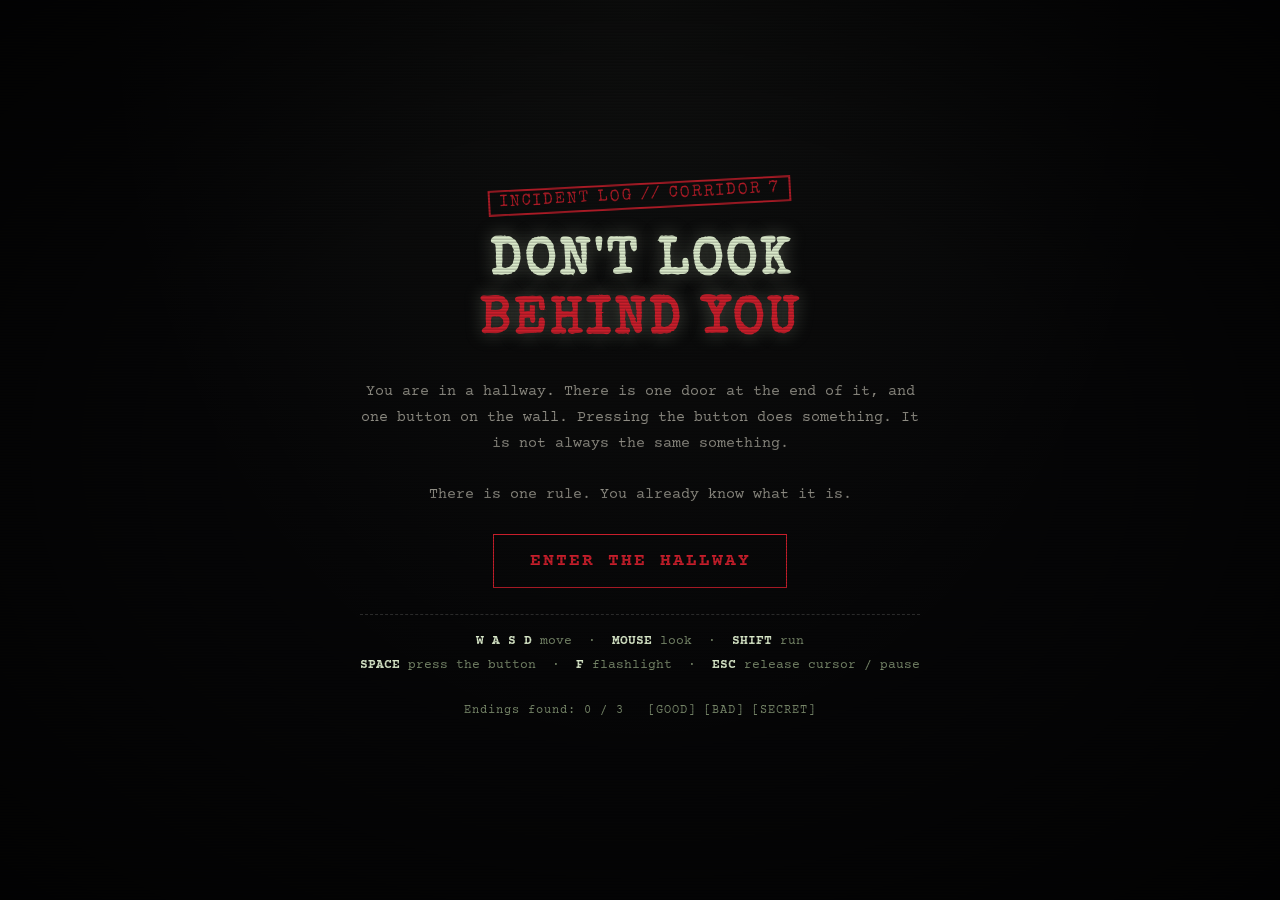
<file: index.html>
<!DOCTYPE html>
<html lang="en">
<head>
<meta charset="UTF-8">
<title>DON'T LOOK BEHIND YOU</title>
<meta name="viewport" content="width=device-width, initial-scale=1">
<link rel="stylesheet" href="shared/style.css">
</head>
<body>
<div class="crt-overlay"></div>

<div class="report-screen">
  <div class="stamp">INCIDENT LOG // CORRIDOR 7</div>
  <h1 class="report-title flicker">DON'T LOOK<br><span class="warn">BEHIND YOU</span></h1>
  <div class="report-sub">
    You are in a hallway. There is one door at the end of it, and one button on the wall.
    Pressing the button does something. It is not always the same something.
    <br><br>
    There is one rule. You already know what it is.
  </div>

  <a class="btn" href="game.html" style="border-color:var(--red);color:var(--red);font-size:1.1rem;">ENTER THE HALLWAY</a>

  <div class="report-controls">
    <b>W A S D</b> move &nbsp;&middot;&nbsp; <b>MOUSE</b> look &nbsp;&middot;&nbsp; <b>SHIFT</b> run<br>
    <b>SPACE</b> press the button &nbsp;&middot;&nbsp; <b>F</b> flashlight &nbsp;&middot;&nbsp; <b>ESC</b> release cursor / pause
  </div>

  <div class="endings-tracker" id="endings-tracker">Endings found: 0 / 4</div>
</div>

<script>
  const ENDS=["good","bad","secret"];
  let seen=[];
  try{ seen=JSON.parse(localStorage.getItem("dlby_endings")||"[]"); }catch(e){ seen=[]; }
  seen=seen.filter(e=>ENDS.includes(e));
  document.getElementById("endings-tracker").innerHTML=
    "Endings found: "+seen.length+" / "+ENDS.length+"  &nbsp; "+
    ENDS.map(e=>`<span class="${seen.includes(e)?'found':''}">[${e.toUpperCase()}]</span>`).join(" ");
</script>
</body>
</html>
</file>
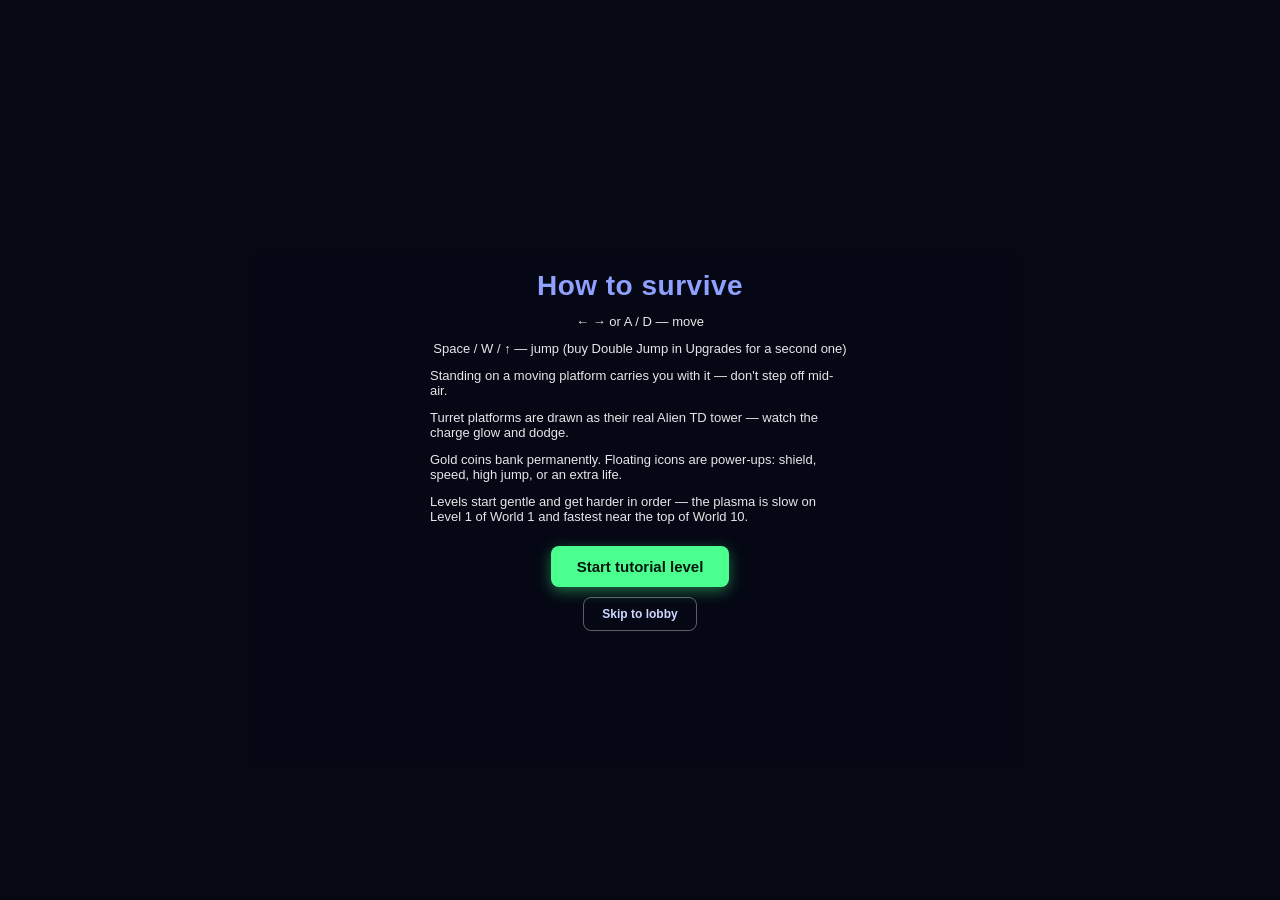
<file: alien-outpost-ascent.html>
<!DOCTYPE html>
<html lang="en">
<head>
<meta charset="UTF-8">
<title>Alien Outpost Ascent</title>
<meta name="viewport" content="width=device-width, initial-scale=1, maximum-scale=1, user-scalable=no">
<style>
  html, body {
    margin: 0; padding: 0; background: #060814; overflow: hidden;
    font-family: -apple-system, BlinkMacSystemFont, 'Segoe UI', Roboto, sans-serif;
    height: 100%; color: #fff;
  }
  #wrap { position: relative; width: 100vw; height: 100vh; }
  canvas { display: block; width: 100%; height: 100%; }

  #hud {
    position: absolute; top: 12px; left: 12px; right: 12px;
    display: flex; justify-content: space-between; align-items: flex-start;
    pointer-events: none; user-select: none;
    text-shadow: 0 2px 6px rgba(0,0,0,0.7);
  }
  #hudLeft .worldName { font-size: 15px; font-weight: 700; }
  #hudLeft .sub { font-size: 12px; opacity: 0.75; margin-top: 2px; }
  #hudRight { text-align: right; }
  #livesRow { display: flex; gap: 4px; justify-content: flex-end; }
  .lifeIcon { width: 16px; height: 16px; border-radius: 50%; background: #ff5a7a; box-shadow: 0 0 4px #ff5a7a; }
  .lifeIcon.lost { background: rgba(255,255,255,0.15); box-shadow: none; }
  #altRow { font-size: 18px; font-weight: 700; margin-top: 4px; }
  #targetRow { font-size: 11px; opacity: 0.7; }
  #coinRow { font-size: 13px; font-weight: 700; color: #ffd700; text-shadow: 0 0 6px rgba(255,215,0,.6); margin-top: 6px; }

  #buffRow { position: absolute; top: 12px; left: 50%; transform: translateX(-50%); display: flex; gap: 8px; pointer-events: none; }
  .buffChip { background: rgba(0,0,0,0.5); border: 1px solid rgba(255,255,255,0.3); border-radius: 20px; padding: 4px 10px; font-size: 11px; font-weight: 600; }

  .screen {
    position: absolute; inset: 0; display: none; flex-direction: column;
    align-items: center; justify-content: center; text-align: center;
    background: rgba(6,8,20,0.92); padding: 20px; box-sizing: border-box; overflow-y: auto;
  }
  .screen.show { display: flex; }
  .screen h1 { font-size: 28px; margin: 0 0 6px; letter-spacing: 0.5px; }
  .screen p { font-size: 13px; opacity: 0.85; margin: 4px 0; max-width: 460px; line-height: 1.5; }
  .primaryBtn {
    margin-top: 16px; padding: 12px 26px; font-size: 15px; font-weight: 700;
    background: #4bff8f; color: #05170c; border: none; border-radius: 8px; cursor: pointer;
    box-shadow: 0 4px 14px rgba(75,255,143,0.4);
  }
  .primaryBtn:disabled { opacity: 0.35; box-shadow: none; cursor: not-allowed; }
  .primaryBtn:active:not(:disabled) { transform: scale(0.97); }
  .secondaryBtn {
    margin-top: 10px; padding: 9px 18px; font-size: 12px; font-weight: 600;
    background: transparent; color: #cfd6ff; border: 1px solid rgba(255,255,255,0.35);
    border-radius: 8px; cursor: pointer;
  }
  .topRow { display: flex; gap: 10px; width: 100%; max-width: 900px; justify-content: center; flex-wrap: wrap; margin-bottom: 4px; }

  /* ---- Lobby ---- */
  #lobbyScreen h1 { color: #7dffb0; text-shadow: 0 0 18px rgba(125,255,176,0.5); }
  #coinBanner { font-size: 13px; font-weight: 700; color: #ffd700; margin-bottom: 4px; }
  #diffRow { display: flex; gap: 8px; margin: 10px 0 6px; }
  .diffBtn {
    padding: 8px 16px; border-radius: 20px; font-size: 12px; font-weight: 700;
    border: 1.5px solid rgba(255,255,255,0.3); background: rgba(255,255,255,0.05); color: #fff; cursor: pointer;
  }
  .diffBtn.active { border-color: #4bff8f; color: #4bff8f; background: rgba(75,255,143,0.12); box-shadow: 0 0 10px rgba(75,255,143,0.3); }
  #worldGrid {
    display: grid; grid-template-columns: repeat(auto-fit, minmax(160px, 1fr));
    gap: 10px; width: 100%; max-width: 900px; margin-top: 10px;
  }
  .worldCard {
    position: relative; border-radius: 10px; padding: 10px 10px; cursor: pointer;
    border: 1.5px solid rgba(255,255,255,0.2); text-align: left; min-height: 92px;
    display: flex; flex-direction: column; justify-content: space-between;
    transition: transform 0.1s;
  }
  .worldCard:active { transform: scale(0.97); }
  .worldCard.locked { opacity: 0.4; cursor: not-allowed; }
  .worldCard.selected { border-color: #fff; box-shadow: 0 0 0 2px rgba(255,255,255,0.5); }
  .worldCard .wName { font-size: 13px; font-weight: 700; }
  .worldCard .wSub { font-size: 10px; opacity: 0.8; margin-top: 4px; }
  .worldCard .wTurret { font-size: 9px; margin-top: 6px; opacity: 0.8; font-style: italic; }
  .worldCard .wProg { font-size: 10px; margin-top: 3px; color: #7dffb0; }

  #levelRow { width: 100%; max-width: 900px; margin-top: 14px; }
  #levelChips { display: flex; gap: 10px; justify-content: center; flex-wrap: wrap; }
  .levelChip {
    padding: 10px 16px; border-radius: 10px; cursor: pointer; min-width: 110px;
    border: 1.5px solid rgba(255,255,255,0.25); background: rgba(255,255,255,0.05);
  }
  .levelChip.locked { opacity: 0.35; cursor: not-allowed; }
  .levelChip.selected { border-color: #4bff8f; box-shadow: 0 0 10px rgba(75,255,143,.4); }
  .levelChip .lName { font-size: 12px; font-weight: 700; }
  .levelChip .lSub { font-size: 10px; opacity: 0.75; margin-top: 3px; }

  #tutorialCard {
    width: 100%; max-width: 900px; margin-top: 12px; padding: 10px 14px; border-radius: 10px;
    background: rgba(255,255,255,0.06); border: 1px solid rgba(255,255,255,0.25);
    display: flex; justify-content: space-between; align-items: center; cursor: pointer; font-size: 12px;
  }

  /* ---- Shop / Skins ---- */
  .catalogGrid {
    display: grid; grid-template-columns: repeat(auto-fit, minmax(180px, 1fr));
    gap: 12px; width: 100%; max-width: 820px; margin-top: 14px;
  }
  .catalogCard {
    border-radius: 12px; padding: 14px; border: 1.5px solid rgba(255,255,255,0.2);
    background: rgba(255,255,255,0.05); text-align: left;
  }
  .catalogCard .cName { font-size: 14px; font-weight: 700; }
  .catalogCard .cDesc { font-size: 11px; opacity: 0.8; margin-top: 4px; line-height: 1.4; }
  .catalogCard .cCost { font-size: 12px; color: #ffd700; margin-top: 8px; font-weight: 700; }
  .catalogCard button {
    margin-top: 8px; padding: 7px 14px; font-size: 12px; font-weight: 700; border-radius: 7px;
    border: none; cursor: pointer; background: #4bff8f; color: #05170c;
  }
  .catalogCard button:disabled { background: rgba(255,255,255,0.15); color: rgba(255,255,255,.5); cursor: not-allowed; }
  .catalogCard.owned { border-color: #4bff8f; }
  .catalogCard.equipped { box-shadow: 0 0 0 2px #4bff8f; }
  .skinSwatch { width: 100%; height: 60px; border-radius: 8px; margin-bottom: 8px; display:flex; align-items:center; justify-content:center; }

  /* ---- tutorial info ---- */
  #tutorialInfoScreen h1 { color: #8fa0ff; }
  .tutStep { font-size: 13px; opacity: 0.9; margin: 6px 0; text-align: left; max-width: 420px; }

  /* ---- touch controls ---- */
  #touch {
    position: absolute; bottom: 0; left: 0; right: 0; display: none;
    justify-content: space-between; padding: 18px; box-sizing: border-box; pointer-events: none;
  }
  #touch button {
    pointer-events: auto; width: 62px; height: 62px; border-radius: 50%; border: none;
    background: rgba(255,255,255,0.18); color: #fff; font-size: 22px; font-weight: 700; backdrop-filter: blur(4px);
  }
  #touch .left-group { display: flex; gap: 10px; }
  @media (pointer: coarse) { #touch { display: flex; } }
</style>
</head>
<body>
<div id="wrap">
  <canvas id="game"></canvas>

  <div id="hud" style="display:none;">
    <div id="hudLeft">
      <div class="worldName" id="hudWorldName">World</div>
      <div class="sub" id="hudDiff">Normal</div>
      <div id="altRow">0m</div>
      <div id="targetRow">Target: 0m</div>
      <div id="coinRow">0 coins</div>
    </div>
    <div id="hudRight">
      <div id="livesRow"></div>
    </div>
  </div>
  <div id="buffRow"></div>

  <div class="screen show" id="lobbyScreen">
    <h1>Alien Outpost Ascent</h1>
    <p>Climb as high as you can! Don't let the glowing goo catch you. Beat a level to unlock the next one.</p>
    <div id="coinBanner">0 coins</div>
    <div class="topRow">
      <button class="secondaryBtn" id="openShopBtn">UPGRADES</button>
      <button class="secondaryBtn" id="openSkinsBtn">SKIN CATALOG</button>
    </div>
    <div id="diffRow"></div>
    <div id="tutorialCard">
      <span>New here? The tutorial level walks you through moving platforms, turrets, and coins.</span>
      <span style="font-weight:700;color:#8fa0ff;">PLAY &#8594;</span>
    </div>
    <div id="worldGrid"></div>
    <div id="levelRow" style="display:none;">
      <div style="font-size:12px;opacity:.8;margin-bottom:8px;" id="levelRowTitle"></div>
      <div id="levelChips"></div>
    </div>
    <button class="primaryBtn" id="lobbyStartBtn" disabled>Select a level</button>
  </div>

  <div class="screen" id="shopScreen">
    <h1 style="color:#ffd700;">Upgrades</h1>
    <div id="coinBanner2" style="color:#ffd700;font-weight:700;margin-bottom:6px;"></div>
    <p>Permanent upgrades, paid for with coins collected while climbing.</p>
    <div class="catalogGrid" id="shopGrid"></div>
    <button class="primaryBtn" id="shopBackBtn">BACK TO LOBBY</button>
  </div>

  <div class="screen" id="skinsScreen">
    <h1 style="color:#ff8fe6;">Skin Catalog</h1>
    <p>Play as aliens straight out of Alien TD. Some unlock with coins, some by clearing worlds.</p>
    <div class="catalogGrid" id="skinsGrid"></div>
    <button class="primaryBtn" id="skinsBackBtn">BACK TO LOBBY</button>
  </div>

  <div class="screen" id="tutorialInfoScreen">
    <h1>How to survive</h1>
    <div class="tutStep">&#8592; &#8594; or A / D &mdash; move</div>
    <div class="tutStep">Space / W / &#8593; &mdash; jump (buy Double Jump in Upgrades for a second one)</div>
    <div class="tutStep">Standing on a moving platform carries you with it &mdash; don't step off mid-air.</div>
    <div class="tutStep">Turret platforms are drawn as their real Alien TD tower &mdash; watch the charge glow and dodge.</div>
    <div class="tutStep">Gold coins bank permanently. Floating icons are power-ups: shield, speed, high jump, or an extra life.</div>
    <div class="tutStep">Levels start gentle and get harder in order &mdash; the plasma is slow on Level 1 of World 1 and fastest near the top of World 10.</div>
    <button class="primaryBtn" id="startTutorialLevelBtn">Start tutorial level</button>
    <button class="secondaryBtn" id="skipTutorialBtn">Skip to lobby</button>
  </div>

  <div class="screen" id="deadScreen">
    <h1 id="deadTitle">Out of lives</h1>
    <p id="deadDesc"></p>
    <button class="primaryBtn" id="retryBtn">Retry</button>
    <button class="secondaryBtn" id="deadLobbyBtn">Back to lobby</button>
  </div>

  <div class="screen" id="winScreen">
    <h1 id="winTitle">Level cleared</h1>
    <p id="winDesc"></p>
    <div id="worldClearBox" style="display:none;margin-top:8px;color:#ffd700;font-weight:700;font-size:13px;"></div>
    <button class="primaryBtn" id="winLobbyBtn">Back to lobby</button>
  </div>

  <div id="touch">
    <div class="left-group">
      <button id="btnLeft">&#8592;</button>
      <button id="btnRight">&#8594;</button>
    </div>
    <button id="btnJump">&#8593;</button>
  </div>
</div>

<script>
const canvas = document.getElementById('game');
const ctx = canvas.getContext('2d');
let W, H;
function resize() { W = canvas.width = window.innerWidth; H = canvas.height = window.innerHeight; }
resize();
window.addEventListener('resize', resize);

/* ================= SAVE DATA ================= */
const SAVE_KEY = 'alienAscentSave_v2';
function defaultSave() {
  return {
    coins: 0,
    unlockedSkins: ['normal'],
    selectedSkin: 'normal',
    upgrades: { doubleJump:false, extraLife:false, magnet:false },
    completedLevels: [], // global indices 0..29
    tutorialDone: false
  };
}
function loadSave() {
  try {
    const raw = localStorage.getItem(SAVE_KEY);
    if (raw) return Object.assign(defaultSave(), JSON.parse(raw));
  } catch (e) {}
  return defaultSave();
}
function persistSave() { try { localStorage.setItem(SAVE_KEY, JSON.stringify(save)); } catch(e){} }
let save = loadSave();

/* ================= WORLDS (matches Alien TD's 10 sectors exactly) ================= */
const LEVELS_PER_WORLD = 3;
const WORLDS = [
  { key:'hacker',     name:'The Mainframe',    bg:['#0d1710','#050a06'], platform:'#0f3a18', turretType:'hacktower',     turretName:'Firewall Breaker',  color:'#39ff14' },
  { key:'volcano',    name:'Magma Depths',     bg:['#2a0f05','#150703'], platform:'#3a1508', turretType:'magmacannon',   turretName:'Magma Cannon',      color:'#ff6a00' },
  { key:'arctic',     name:'Frozen Wastes',    bg:['#122631','#08151c'], platform:'#284b5c', turretType:'frostlance',    turretName:'Frost Lance',       color:'#aeeaff' },
  { key:'desert',     name:'Dune Sea',         bg:['#2c2210','#170f06'], platform:'#4a3a1a', turretType:'sandreaper',    turretName:'Sand Reaper',       color:'#ffcf6b' },
  { key:'space',      name:'Deep Space',       bg:['#0a0a1c','#05050f'], platform:'#12122a', turretType:'voidray',       turretName:'Void Ray',          color:'#c9d6ff' },
  { key:'swamp',      name:'Toxic Swamp',      bg:['#101c08','#080f03'], platform:'#1c2a10', turretType:'swampmaw',      turretName:'Swamp Maw',         color:'#8aff33' },
  { key:'cyberpunk',  name:'Neon City',        bg:['#1a0620','#0c0311'], platform:'#2a0a2a', turretType:'neonblade',     turretName:'Neon Blade Array',  color:'#ff2fd0' },
  { key:'graveyard',  name:'Haunted Grounds',  bg:['#161619','#0a0a0c'], platform:'#26262e', turretType:'phantomtrap',   turretName:'Phantom Trap',      color:'#b7ffcf' },
  { key:'underwater', name:'The Abyss',        bg:['#04222e','#021218'], platform:'#04283a', turretType:'krakenharpoon', turretName:'Kraken Harpoon',    color:'#33bbff' },
  { key:'hive',       name:'The Hive Core',    bg:['#1c0410','#0c0208'], platform:'#2a0512', turretType:'hivespike',     turretName:'Hive Spike',        color:'#ff1155' }
];
function levelTarget(worldIdx, lvl) { return 140 + worldIdx*55 + lvl*65; }
function globalIndex(worldIdx, lvl) { return worldIdx*LEVELS_PER_WORLD + lvl; }

/* Global difficulty curve, keyed only by absolute level index (0..29) -
   this is what makes the run start easy and ramp up in order instead of
   being randomly brutal from level 1. */
function curveFor(gi) {
  return {
    lavaBase: 0.13 + gi*0.007,
    lavaAccelDiv: Math.max(9000, 17000 - gi*230),
    turretCap: Math.min(0.30, 0.01 + gi*0.0095),
    turretBase: 0.01 + gi*0.0035,
    movingChance: Math.min(0.32, 0.06 + gi*0.008),
    fireTimerBase: Math.max(75, 175 - gi*3.2),
    projSpeedBase: 2.8 + Math.min(1.6, gi*0.055),
    gapMin: 68 + Math.min(18, gi*0.35),
    gapMax: 98 + Math.min(26, gi*0.45)
  };
}

const DIFFICULTIES = {
  easy:   { name:'Easy',   lives:5, lavaMul:0.65, turretMul:0.55 },
  normal: { name:'Normal', lives:4, lavaMul:0.9,  turretMul:0.85 },
  hard:   { name:'Hard',   lives:3, lavaMul:1.15, turretMul:1.15 }
};

/* ================= SKIN CATALOG (pulled from Alien TD's actual enemy roster) ================= */
const SKINS = [
  { id:'normal',   name:'Grunt',           color:'#ffff00', unlock:'default' },
  { id:'glitch',   name:'Glitch Wisp',     color:'#39ff14', unlock:'coins', cost:30 },
  { id:'runner',   name:'Runner',          color:'#ff8a00', unlock:'world', world:2 },
  { id:'shielded', name:'Shielded Drone',  color:'#00d4ff', unlock:'coins', cost:80 },
  { id:'tank',     name:'Tank',            color:'#ff0000', unlock:'world', world:5, big:true },
  { id:'cloaked',  name:'Cloaked Stalker', color:'#8a8a8a', unlock:'coins', cost:120 },
  { id:'wraith',   name:'Data Wraith',     color:'#ff2fd0', unlock:'world', world:8 },
  { id:'impostor', name:'The Impostor',    color:'#c51111', unlock:'world', world:10, isImpostor:true }
];
function worldsCompletedCount() {
  let n = 0;
  for (let w = 0; w < WORLDS.length; w++) { if (save.completedLevels.includes(globalIndex(w, LEVELS_PER_WORLD-1))) n++; else break; }
  return n;
}
function refreshWorldUnlockSkins() {
  const cleared = worldsCompletedCount();
  let changed = false;
  SKINS.forEach(s => {
    if (s.unlock === 'world' && cleared >= s.world && !save.unlockedSkins.includes(s.id)) {
      save.unlockedSkins.push(s.id); changed = true;
    }
  });
  if (changed) persistSave();
}
function isSkinUnlocked(id) { return save.unlockedSkins.includes(id); }
function getSkin(id) { return SKINS.find(s => s.id === id) || SKINS[0]; }

/* ================= UPGRADE CATALOG ================= */
const UPGRADES = [
  { id:'doubleJump', name:'Double Jump',  cost:60, desc:'Press jump again in mid-air for a second boost.' },
  { id:'extraLife',  name:'Reinforced Core', cost:50, desc:'+1 life on every run, every difficulty.' },
  { id:'magnet',     name:'Coin Magnet',  cost:40, desc:'Pickup radius roughly doubles for coins and power-ups.' }
];

/* ================= CONSTANTS ================= */
const GRAVITY = 0.55;
const MOVE_SPEED = 4.2;
const JUMP_VEL = -12.2;
const DOUBLE_JUMP_VEL = -10.4;
const PLATFORM_H = 16;
const PLAYER_W = 30;
const PLAYER_H = 34;

/* ================= STATE ================= */
let screen = 'lobby';
let selectedWorld = null;
let selectedLevel = null;
let selectedDiff = 'normal';
let isTutorialRun = false;

let platforms, powerups, turretShots, player, camY, lavaY, lavaSpeed, elapsedFrames;
let lives, maxLives, invincibleTimer;
let buffs;
let groundY;
let runCoins = 0;
let curveNow = curveFor(0);

const keys = {};
window.addEventListener('keydown', e => {
  if (['ArrowLeft','ArrowRight','ArrowUp',' ','a','d','w','A','D','W'].includes(e.key)) e.preventDefault();
  keys[e.key.toLowerCase()] = true;
  if (e.key === ' ') keys['space'] = true;
});
window.addEventListener('keyup', e => {
  keys[e.key.toLowerCase()] = false;
  if (e.key === ' ') keys['space'] = false;
});
function bindHold(id, key) {
  const el = document.getElementById(id);
  const on = ev => { ev.preventDefault(); keys[key] = true; };
  const off = ev => { ev.preventDefault(); keys[key] = false; };
  el.addEventListener('touchstart', on); el.addEventListener('touchend', off); el.addEventListener('touchcancel', off);
  el.addEventListener('mousedown', on); el.addEventListener('mouseup', off); el.addEventListener('mouseleave', off);
}
bindHold('btnLeft', 'arrowleft');
bindHold('btnRight', 'arrowright');
bindHold('btnJump', 'space');

/* ================= SCREEN HELPERS ================= */
function showScreen(id) {
  document.querySelectorAll('.screen').forEach(s => s.classList.remove('show'));
  if (id) document.getElementById(id).classList.add('show');
}
function setHudVisible(v) { document.getElementById('hud').style.display = v ? 'flex' : 'none'; }

/* ================= LOBBY ================= */
function isWorldUnlocked(w) { return w === 0 || save.completedLevels.includes(globalIndex(w-1, LEVELS_PER_WORLD-1)); }
function isLevelUnlocked(w, lvl) {
  if (!isWorldUnlocked(w)) return false;
  if (lvl === 0) return true;
  return save.completedLevels.includes(globalIndex(w, lvl-1));
}
function isLevelDone(w, lvl) { return save.completedLevels.includes(globalIndex(w, lvl)); }

function renderCoinBanners() {
  document.getElementById('coinBanner').textContent = save.coins + ' coins';
  const b2 = document.getElementById('coinBanner2'); if (b2) b2.textContent = save.coins + ' coins';
}

function renderDiffRow() {
  const row = document.getElementById('diffRow');
  row.innerHTML = '';
  Object.keys(DIFFICULTIES).forEach(k => {
    const b = document.createElement('button');
    b.className = 'diffBtn' + (k === selectedDiff ? ' active' : '');
    b.textContent = DIFFICULTIES[k].name;
    b.onclick = () => { selectedDiff = k; renderDiffRow(); };
    row.appendChild(b);
  });
}

function renderWorldGrid() {
  const grid = document.getElementById('worldGrid');
  grid.innerHTML = '';
  WORLDS.forEach((w, i) => {
    const unlocked = isWorldUnlocked(i);
    let doneCount = 0;
    for (let l = 0; l < LEVELS_PER_WORLD; l++) if (isLevelDone(i, l)) doneCount++;
    const card = document.createElement('div');
    card.className = 'worldCard' + (unlocked ? '' : ' locked') + (selectedWorld === i ? ' selected' : '');
    card.style.background = w.bg[0];
    card.style.color = w.color;
    card.innerHTML = `
      <div>
        <div class="wName">${i + 1}. ${w.name}</div>
        <div class="wSub">${unlocked ? 'Tap to pick a level' : 'Locked'}</div>
      </div>
      <div class="wProg">${unlocked ? doneCount + ' / ' + LEVELS_PER_WORLD + ' cleared' : ''}</div>
      <div class="wTurret">Guarded by: ${w.turretName}</div>
    `;
    if (unlocked) {
      card.onclick = () => {
        selectedWorld = i; selectedLevel = null;
        renderWorldGrid(); renderLevelRow();
        document.getElementById('lobbyStartBtn').disabled = true;
        document.getElementById('lobbyStartBtn').textContent = 'Select a level';
      };
    }
    grid.appendChild(card);
  });
}

function renderLevelRow() {
  const row = document.getElementById('levelRow');
  if (selectedWorld === null) { row.style.display = 'none'; return; }
  row.style.display = 'block';
  const w = WORLDS[selectedWorld];
  document.getElementById('levelRowTitle').textContent = w.name + ' — choose a level';
  const chips = document.getElementById('levelChips');
  chips.innerHTML = '';
  for (let l = 0; l < LEVELS_PER_WORLD; l++) {
    const unlocked = isLevelUnlocked(selectedWorld, l);
    const done = isLevelDone(selectedWorld, l);
    const chip = document.createElement('div');
    chip.className = 'levelChip' + (unlocked ? '' : ' locked') + (selectedLevel === l ? ' selected' : '');
    chip.innerHTML = `<div class="lName">Level ${l+1}${done ? ' &#10003;' : ''}</div><div class="lSub">Target: ${levelTarget(selectedWorld,l)}m</div>`;
    if (unlocked) {
      chip.onclick = () => {
        selectedLevel = l; renderLevelRow();
        const btn = document.getElementById('lobbyStartBtn');
        btn.disabled = false;
        btn.textContent = 'Deploy — ' + w.name + ' L' + (l+1);
      };
    }
    chips.appendChild(chip);
  }
}

function openLobby() {
  screen = 'lobby';
  setHudVisible(false);
  showScreen('lobbyScreen');
  refreshWorldUnlockSkins();
  renderCoinBanners();
  renderDiffRow();
  renderWorldGrid();
  renderLevelRow();
  document.getElementById('lobbyStartBtn').disabled = (selectedWorld === null || selectedLevel === null);
  if (!save.tutorialDone) { showScreen(null); openTutorialInfo(); }
}
document.getElementById('lobbyStartBtn').addEventListener('click', () => {
  if (selectedWorld === null || selectedLevel === null) return;
  isTutorialRun = false;
  startRun(selectedWorld, selectedLevel, selectedDiff);
});
document.getElementById('tutorialCard').addEventListener('click', openTutorialInfo);

/* ================= SHOP ================= */
function openShop() {
  showScreen('shopScreen');
  renderCoinBanners();
  const grid = document.getElementById('shopGrid');
  grid.innerHTML = '';
  UPGRADES.forEach(u => {
    const owned = !!save.upgrades[u.id];
    const card = document.createElement('div');
    card.className = 'catalogCard' + (owned ? ' owned' : '');
    card.innerHTML = `
      <div class="cName">${u.name}</div>
      <div class="cDesc">${u.desc}</div>
      <div class="cCost">${owned ? 'OWNED' : u.cost + ' coins'}</div>
    `;
    if (!owned) {
      const btn = document.createElement('button');
      btn.textContent = 'BUY';
      btn.disabled = save.coins < u.cost;
      btn.onclick = () => {
        if (save.coins < u.cost) return;
        save.coins -= u.cost;
        save.upgrades[u.id] = true;
        persistSave();
        openShop();
      };
      card.appendChild(btn);
    }
    grid.appendChild(card);
  });
}
document.getElementById('openShopBtn').addEventListener('click', openShop);
document.getElementById('shopBackBtn').addEventListener('click', openLobby);

/* ================= SKINS ================= */
function openSkins() {
  refreshWorldUnlockSkins();
  showScreen('skinsScreen');
  const grid = document.getElementById('skinsGrid');
  grid.innerHTML = '';
  SKINS.forEach(s => {
    const unlocked = isSkinUnlocked(s.id);
    const equipped = save.selectedSkin === s.id;
    const card = document.createElement('div');
    card.className = 'catalogCard' + (unlocked ? ' owned' : '') + (equipped ? ' equipped' : '');
    const swatch = document.createElement('div');
    swatch.className = 'skinSwatch';
    swatch.style.background = 'radial-gradient(circle,' + s.color + '33,#00000000)';
    const mini = document.createElement('canvas'); mini.width = 60; mini.height = 60;
    swatch.appendChild(mini);
    card.appendChild(swatch);
    const info = document.createElement('div');
    info.innerHTML = `<div class="cName" style="color:${s.color}">${s.name}</div>
      <div class="cDesc">${unlocked ? (equipped ? 'Equipped' : 'Unlocked') : (s.unlock === 'coins' ? s.cost + ' coins to unlock' : 'Clear ' + s.world + ' worlds to unlock')}</div>`;
    card.appendChild(info);
    if (unlocked) {
      const btn = document.createElement('button');
      btn.textContent = equipped ? 'EQUIPPED' : 'EQUIP';
      btn.disabled = equipped;
      btn.onclick = () => { save.selectedSkin = s.id; persistSave(); openSkins(); };
      card.appendChild(btn);
    } else if (s.unlock === 'coins') {
      const btn = document.createElement('button');
      btn.textContent = 'UNLOCK';
      btn.disabled = save.coins < s.cost;
      btn.onclick = () => {
        if (save.coins < s.cost) return;
        save.coins -= s.cost; save.unlockedSkins.push(s.id); persistSave(); openSkins();
      };
      card.appendChild(btn);
    }
    grid.appendChild(card);
    drawSkinPreview(mini.getContext('2d'), s, 30, 34);
  });
}
document.getElementById('openSkinsBtn').addEventListener('click', openSkins);
document.getElementById('skinsBackBtn').addEventListener('click', openLobby);

function drawSkinPreview(c, skin, cx, cy) {
  const savedCtx = ctx;
  window.__previewCtx = c;
  drawAlienWithCtx(c, cx, cy, 1, 0, skin, false);
}

/* ================= TUTORIAL ================= */
function openTutorialInfo() {
  screen = 'tutorialInfo';
  setHudVisible(false);
  showScreen('tutorialInfoScreen');
}
document.getElementById('skipTutorialBtn').addEventListener('click', () => { save.tutorialDone = true; persistSave(); openLobby(); });
document.getElementById('startTutorialLevelBtn').addEventListener('click', () => {
  isTutorialRun = true;
  startRun(0, 0, 'easy', true);
});

/* ================= PLATFORM / POWERUP GENERATION ================= */
const POWERUP_WEIGHTS = [ ['coin',5], ['shield',1], ['speed',1], ['jump',1], ['life',0.4] ];
function pickPowerupType() {
  const total = POWERUP_WEIGHTS.reduce((s,p) => s+p[1], 0);
  let r = Math.random()*total;
  for (const [type,w] of POWERUP_WEIGHTS) { if (r < w) return type; r -= w; }
  return 'coin';
}

function genPlatformsAbove(topY, count) {
  let y = topY;
  const diff = DIFFICULTIES[selectedDiff];
  for (let i = 0; i < count; i++) {
    y -= curveNow.gapMin + Math.random()*(curveNow.gapMax-curveNow.gapMin);
    const width = 70 + Math.random() * 90;
    const x = Math.random() * (W - width);
    const climbed = groundY - y;
    let turretChance = isTutorialRun ? 0 : Math.min(curveNow.turretCap, (curveNow.turretBase + climbed/12000) * diff.turretMul);
    const isTurret = Math.random() < turretChance;
    const moving = !isTutorialRun && Math.random() < curveNow.movingChance;
    platforms.push({
      x, y, w: width, h: PLATFORM_H,
      moving, dir: Math.random() < 0.5 ? 1 : -1, speed: 1 + Math.random() * 1.0,
      turret: isTurret, blink: Math.random() * Math.PI * 2,
      fireTimer: curveNow.fireTimerBase + Math.random()*40
    });
    if (!isTurret && Math.random() < 0.28) {
      const type = pickPowerupType();
      powerups.push({ x: x + width / 2, y: y - 26, type, taken: false, bob: Math.random() * Math.PI * 2 });
    }
  }
  return y;
}

/* ================= RUN LIFECYCLE ================= */
function startRun(worldIndex, levelIndex, diffKey, tutorial) {
  isTutorialRun = !!tutorial;
  selectedWorld = worldIndex;
  selectedLevel = levelIndex;
  selectedDiff = diffKey;
  const world = WORLDS[worldIndex];
  const diff = DIFFICULTIES[diffKey];
  const gi = globalIndex(worldIndex, levelIndex);
  curveNow = curveFor(isTutorialRun ? 0 : gi);

  screen = 'playing';
  showScreen(null);
  setHudVisible(true);
  document.getElementById('hudWorldName').textContent = isTutorialRun ? 'Tutorial run' : (world.name + ' — Level ' + (levelIndex+1));
  document.getElementById('hudDiff').textContent = isTutorialRun ? 'Guided' : diff.name;
  document.getElementById('targetRow').textContent = 'Target: ' + (isTutorialRun ? 130 : levelTarget(worldIndex, levelIndex)) + 'm';

  platforms = []; powerups = []; turretShots = [];
  groundY = H - 60;
  platforms.push({ x: 0, y: groundY, w: W, h: PLATFORM_H, moving: false, turret: false });
  genPlatformsAbove(groundY, isTutorialRun ? 10 : 40);

  player = { x: W / 2 - PLAYER_W / 2, y: groundY - PLAYER_H, vx: 0, vy: 0, onGround: true, facing: 1, standingOn: null, jumpsUsed: 0 };
  camY = 0;
  lavaY = groundY + 80;
  lavaSpeed = curveNow.lavaBase * diff.lavaMul;
  elapsedFrames = 0;
  maxLives = isTutorialRun ? 99 : (diff.lives + (save.upgrades.extraLife ? 1 : 0));
  lives = maxLives;
  invincibleTimer = 0;
  buffs = { shield: 0, speed: 0, jump: 0 };
  runCoins = 0;

  renderLivesRow();
  updateCoinRow();
  loopRunning = true;
  requestAnimationFrame(loop);
}

function renderLivesRow() {
  const row = document.getElementById('livesRow');
  row.innerHTML = '';
  const shown = Math.min(maxLives, 8);
  for (let i = 0; i < shown; i++) {
    const d = document.createElement('div');
    d.className = 'lifeIcon' + (i < lives ? '' : ' lost');
    row.appendChild(d);
  }
}
function updateCoinRow() { document.getElementById('coinRow').textContent = runCoins + ' coins this run'; }
function renderBuffChips() {
  const row = document.getElementById('buffRow');
  row.innerHTML = '';
  if (buffs.shield > 0) row.innerHTML += '<div class="buffChip" style="color:#8fd9ff;">SHIELD</div>';
  if (buffs.speed > 0) row.innerHTML += '<div class="buffChip" style="color:#ffe066;">SPEED</div>';
  if (buffs.jump > 0) row.innerHTML += '<div class="buffChip" style="color:#c084ff;">HIGH JUMP</div>';
}

function loseLife() {
  if (invincibleTimer > 0) return;
  lives--;
  renderLivesRow();
  if (lives <= 0) { endRun('dead'); return; }
  respawnPlayer();
  invincibleTimer = 110;
}
function respawnPlayer() {
  let best = null;
  for (const p of platforms) {
    if (p.y < lavaY - 90 && p.y > lavaY - 340) { if (!best || p.y > best.y) best = p; }
  }
  if (best) { player.x = best.x + best.w / 2 - PLAYER_W / 2; player.y = best.y - PLAYER_H; }
  else { player.x = W / 2 - PLAYER_W / 2; player.y = camY + 40; }
  player.vx = 0; player.vy = 0; player.standingOn = null; player.jumpsUsed = 0;
}

function endRun(result) {
  loopRunning = false;
  const climbed = Math.max(0, Math.floor((groundY - player.y) / 10));
  if (result === 'dead') {
    screen = 'dead';
    setHudVisible(false);
    document.getElementById('deadTitle').textContent = isTutorialRun ? 'Tutorial run ended' : 'Consumed by the plasma';
    document.getElementById('deadDesc').textContent = 'You reached ' + climbed + 'm and banked ' + runCoins + ' coins before running out of lives.';
    showScreen('deadScreen');
  } else if (result === 'won') {
    screen = 'won';
    setHudVisible(false);
    const world = WORLDS[selectedWorld];
    let worldJustCleared = false;
    let bonus = 0;
    if (!isTutorialRun) {
      const gi = globalIndex(selectedWorld, selectedLevel);
      if (!save.completedLevels.includes(gi)) {
        save.completedLevels.push(gi);
        bonus = 10 + gi*2;
        save.coins += bonus;
        if (selectedLevel === LEVELS_PER_WORLD-1) { worldJustCleared = true; save.coins += 25; }
      }
      persistSave();
      refreshWorldUnlockSkins();
    } else {
      save.tutorialDone = true; persistSave();
    }
    document.getElementById('winTitle').textContent = isTutorialRun ? 'Tutorial complete' : world.name + ' — Level ' + (selectedLevel+1) + ' cleared';
    document.getElementById('winDesc').textContent = isTutorialRun
      ? 'You reached ' + climbed + 'm. You are ready for the real climb.'
      : 'You reached ' + climbed + 'm, banked ' + runCoins + ' run coins' + (bonus ? (' + ' + bonus + ' clear bonus') : '') + '.';
    const box = document.getElementById('worldClearBox');
    if (worldJustCleared) { box.style.display = 'block'; box.textContent = world.name + ' fully cleared! +25 bonus coins, next world unlocked.'; }
    else box.style.display = 'none';
    showScreen('winScreen');
  }
}
document.getElementById('retryBtn').addEventListener('click', () => startRun(selectedWorld, selectedLevel, selectedDiff, isTutorialRun));
document.getElementById('deadLobbyBtn').addEventListener('click', openLobby);
document.getElementById('winLobbyBtn').addEventListener('click', openLobby);

/* ================= UPDATE ================= */
function update() {
  elapsedFrames++;
  const diff = DIFFICULTIES[selectedDiff];
  const climbed = groundY - player.y;
  lavaSpeed = (curveNow.lavaBase + climbed / curveNow.lavaAccelDiv) * diff.lavaMul;
  lavaY -= lavaSpeed;

  if (invincibleTimer > 0) invincibleTimer--;
  if (buffs.shield > 0) buffs.shield--;
  if (buffs.speed > 0) buffs.speed--;
  if (buffs.jump > 0) buffs.jump--;
  renderBuffChips();

  const moveMul = buffs.speed > 0 ? 1.5 : 1;
  if (keys['arrowleft'] || keys['a']) { player.vx = -MOVE_SPEED * moveMul; player.facing = -1; }
  else if (keys['arrowright'] || keys['d']) { player.vx = MOVE_SPEED * moveMul; player.facing = 1; }
  else player.vx = 0;

  const jumpHeld = keys['arrowup'] || keys['w'] || keys['space'];
  if (jumpHeld) {
    if (player.onGround) {
      player.vy = buffs.jump > 0 ? JUMP_VEL * 1.3 : JUMP_VEL;
      player.onGround = false; player.standingOn = null; player.jumpsUsed = 1;
    } else if (save.upgrades.doubleJump && player.jumpsUsed < 2 && player.vy > -2) {
      player.vy = buffs.jump > 0 ? DOUBLE_JUMP_VEL * 1.25 : DOUBLE_JUMP_VEL;
      player.jumpsUsed = 2;
    }
  }

  player.vy += GRAVITY;
  if (player.vy > 16) player.vy = 16;

  if (player.onGround && player.standingOn && player.standingOn.moving) {
    player.x += player.standingOn.dir * player.standingOn.speed;
  }

  player.x += player.vx;
  if (player.x < 0) player.x = 0;
  if (player.x + PLAYER_W > W) player.x = W - PLAYER_W;

  const prevBottom = player.y + PLAYER_H;
  player.y += player.vy;

  for (const p of platforms) {
    if (p.moving) { p.x += p.dir * p.speed; if (p.x < 0 || p.x + p.w > W) p.dir *= -1; }
    if (p.turret) {
      p.fireTimer--;
      if (p.fireTimer <= 0 && Math.abs((p.y) - (player.y)) < H && screen === 'playing') {
        const cx = p.x + p.w / 2, cy = p.y - 10;
        const dx = (player.x + PLAYER_W / 2) - cx, dy = (player.y + PLAYER_H / 2) - cy;
        const d = Math.hypot(dx, dy) || 1;
        const speed = curveNow.projSpeedBase + Math.min(1.2, climbed / 6000);
        turretShots.push({ x: cx, y: cy, vx: dx / d * speed, vy: dy / d * speed, r: 5 });
        p.fireTimer = Math.max(55, curveNow.fireTimerBase - climbed / 400);
      }
    }
  }

  player.onGround = false;
  let standingOnAny = null;
  for (const p of platforms) {
    const newBottom = player.y + PLAYER_H;
    if (player.vy >= 0 && prevBottom <= p.y + 1 && newBottom >= p.y &&
        player.x + PLAYER_W > p.x && player.x < p.x + p.w) {
      player.y = p.y - PLAYER_H;
      player.vy = 0;
      player.onGround = true;
      standingOnAny = p;
      player.jumpsUsed = 0;
    }
  }
  player.standingOn = standingOnAny;

  for (const ts of turretShots) { ts.x += ts.vx; ts.y += ts.vy; }
  turretShots = turretShots.filter(ts => ts.y < lavaY + 400 && ts.y > camY - 400);
  if (invincibleTimer <= 0 && buffs.shield <= 0) {
    for (const ts of turretShots) {
      if (ts.x > player.x - ts.r && ts.x < player.x + PLAYER_W + ts.r &&
          ts.y > player.y - ts.r && ts.y < player.y + PLAYER_H + ts.r) {
        turretShots = turretShots.filter(t => t !== ts);
        loseLife();
        break;
      }
    }
  }

  const pickupR = save.upgrades.magnet ? 26 : 14;
  for (const pu of powerups) {
    if (pu.taken) continue;
    if (player.x < pu.x + pickupR && player.x + PLAYER_W > pu.x - pickupR && player.y < pu.y + pickupR && player.y + PLAYER_H > pu.y - pickupR) {
      pu.taken = true;
      applyPowerup(pu.type);
    }
  }

  const targetCamY = player.y - H * 0.45;
  if (targetCamY < camY) camY = targetCamY;

  const highestPlatformY = platforms.reduce((m, p) => Math.min(m, p.y), Infinity);
  if (highestPlatformY > camY - H) genPlatformsAbove(highestPlatformY, isTutorialRun ? 6 : 14);
  platforms = platforms.filter(p => p.y < lavaY + 200);
  powerups = powerups.filter(p => p.y < lavaY + 200 && !p.taken);

  const currentClimbed = Math.max(0, Math.floor((groundY - player.y) / 10));
  const target = isTutorialRun ? 130 : levelTarget(selectedWorld, selectedLevel);
  if (currentClimbed >= target) { endRun('won'); return; }

  if (invincibleTimer <= 0 && buffs.shield <= 0 && player.y + PLAYER_H > lavaY) { loseLife(); }
  if (player.y - camY > H + 200) { loseLife(); }

  document.getElementById('altRow').textContent = currentClimbed + 'm';
}

function applyPowerup(type) {
  if (type === 'shield') buffs.shield = 300;
  else if (type === 'speed') buffs.speed = 360;
  else if (type === 'jump') buffs.jump = 360;
  else if (type === 'life') { if (lives < maxLives) { lives++; renderLivesRow(); } }
  else if (type === 'coin') { runCoins++; save.coins++; persistSave(); updateCoinRow(); }
}

/* ================= DRAW: PLAYER (skin-based) ================= */
function drawAlienWithCtx(targetCtx, px, py, facing, bobY, skin, invincibleBlink) {
  if (invincibleBlink) return;
  const w = PLAYER_W, scale = skin.big ? 1.18 : 1;
  targetCtx.save();
  targetCtx.translate(px, py + bobY);
  targetCtx.scale(facing * scale, scale);
  if (skin.isImpostor) {
    targetCtx.fillStyle = skin.color;
    targetCtx.beginPath(); targetCtx.ellipse(0, 4, w/2-2, PLAYER_H/2-2, 0, 0, Math.PI*2); targetCtx.fill();
    targetCtx.fillStyle = '#9fd8ff';
    targetCtx.fillRect(-8, -12, 14, 9);
    targetCtx.fillStyle = '#8a0d0d';
    targetCtx.fillRect(-9, 12, 7, 12); targetCtx.fillRect(2, 12, 7, 12);
    targetCtx.restore(); return;
  }
  targetCtx.fillStyle = shadeColor(skin.color, -18);
  targetCtx.beginPath();
  targetCtx.ellipse(0, 6, w / 2 - 2, PLAYER_H / 2 - 4, 0, 0, Math.PI * 2);
  targetCtx.fill();
  targetCtx.fillStyle = skin.color;
  targetCtx.beginPath();
  targetCtx.ellipse(0, -8, w / 2, PLAYER_H / 3, 0, 0, Math.PI * 2);
  targetCtx.fill();
  targetCtx.strokeStyle = shadeColor(skin.color, -30); targetCtx.lineWidth = 2;
  targetCtx.beginPath(); targetCtx.moveTo(-6, -18); targetCtx.lineTo(-10, -27); targetCtx.stroke();
  targetCtx.beginPath(); targetCtx.moveTo(6, -18); targetCtx.lineTo(10, -27); targetCtx.stroke();
  targetCtx.fillStyle = shadeColor(skin.color, 25);
  targetCtx.beginPath(); targetCtx.arc(-10, -27, 2.5, 0, Math.PI * 2); targetCtx.fill();
  targetCtx.beginPath(); targetCtx.arc(10, -27, 2.5, 0, Math.PI * 2); targetCtx.fill();
  targetCtx.fillStyle = '#f2fff8';
  targetCtx.beginPath(); targetCtx.ellipse(6, -9, 7, 9, -0.15, 0, Math.PI * 2); targetCtx.fill();
  targetCtx.fillStyle = '#0c2418';
  targetCtx.beginPath(); targetCtx.arc(8, -8, 3, 0, Math.PI * 2); targetCtx.fill();
  if (skin.id === 'shielded') {
    targetCtx.strokeStyle = 'rgba(255,255,255,.5)'; targetCtx.lineWidth = 1;
    targetCtx.beginPath(); targetCtx.arc(0, -2, w/2+3, 0, Math.PI*2); targetCtx.stroke();
  }
  targetCtx.restore();
}
function shadeColor(hex, amt) {
  hex = hex.replace('#',''); const num = parseInt(hex,16);
  let r=(num>>16)+amt, g=((num>>8)&255)+amt, b=(num&255)+amt;
  r=Math.min(255,Math.max(0,r)); g=Math.min(255,Math.max(0,g)); b=Math.min(255,Math.max(0,b));
  return '#'+(0x1000000+(r<<16)+(g<<8)+b).toString(16).slice(1);
}
function drawAlien(px, py, facing, invincible) {
  const t = elapsedFrames * 0.05;
  const bobY = player.onGround ? 0 : Math.sin(t * 3) * 1.5;
  const blink = invincible && Math.floor(elapsedFrames / 4) % 2 === 0;
  drawAlienWithCtx(ctx, px + PLAYER_W/2, py + PLAYER_H/2, facing, bobY, getSkin(save.selectedSkin), blink);
}

/* ================= DRAW: TURRETS (matches each Alien TD tower's real art) ================= */
function drawTurretArt(type, color, chargeGlow) {
  const now = elapsedFrames;
  ctx.save();
  switch (type) {
    case 'hacktower':
      ctx.fillStyle = color; ctx.fillRect(-8,-8,16,12);
      ctx.fillStyle = '#000';
      for (let i=0;i<2;i++) for (let j=0;j<2;j++) ctx.fillRect(-6+i*8,-6+j*8,3,3);
      break;
    case 'magmacannon':
      ctx.fillStyle = '#332015'; ctx.fillRect(-11,-9,22,14);
      ctx.fillStyle = color; ctx.globalAlpha = 0.6+0.4*chargeGlow;
      ctx.beginPath(); ctx.arc(11,-2,4,0,Math.PI*2); ctx.fill(); ctx.globalAlpha = 1;
      break;
    case 'frostlance':
      ctx.fillStyle = color;
      ctx.beginPath(); ctx.moveTo(14,0); ctx.lineTo(-6,-5); ctx.lineTo(-6,5); ctx.closePath(); ctx.fill();
      break;
    case 'sandreaper':
      ctx.strokeStyle = color; ctx.lineWidth = 2.5;
      for (let i=0;i<3;i++) { const a = now/12 + i*(Math.PI*2/3); ctx.beginPath(); ctx.moveTo(0,0); ctx.lineTo(Math.cos(a)*11,Math.sin(a)*11); ctx.stroke(); }
      break;
    case 'voidray':
      ctx.fillStyle = color; ctx.globalAlpha = 0.85;
      ctx.beginPath(); ctx.moveTo(-4,-6); ctx.lineTo(13,0); ctx.lineTo(-4,6); ctx.closePath(); ctx.fill();
      ctx.globalAlpha = 1;
      break;
    case 'swampmaw':
      ctx.fillStyle = color;
      ctx.beginPath(); ctx.moveTo(-4,-8); ctx.lineTo(9,-2); ctx.lineTo(-4,0); ctx.closePath(); ctx.fill();
      ctx.beginPath(); ctx.moveTo(-4,8); ctx.lineTo(9,2); ctx.lineTo(-4,0); ctx.closePath(); ctx.fill();
      break;
    case 'neonblade':
      ctx.strokeStyle = color; ctx.lineWidth = 2;
      for (let i=0;i<4;i++) { const a = i*Math.PI/2 + now/20; ctx.beginPath(); ctx.moveTo(0,0); ctx.lineTo(Math.cos(a)*10,Math.sin(a)*10); ctx.stroke(); }
      break;
    case 'phantomtrap':
      ctx.strokeStyle = color; ctx.lineWidth = 2; ctx.globalAlpha = 0.6+0.4*chargeGlow;
      ctx.beginPath(); ctx.arc(4,0,8,0,Math.PI*2); ctx.stroke(); ctx.globalAlpha = 1;
      break;
    case 'krakenharpoon':
      ctx.fillStyle = color;
      ctx.beginPath(); ctx.moveTo(14,0); ctx.lineTo(4,-5); ctx.lineTo(7,0); ctx.lineTo(4,5); ctx.closePath(); ctx.fill();
      ctx.fillRect(-6,-2,10,4);
      break;
    case 'hivespike':
      ctx.fillStyle = color;
      for (let i=0;i<3;i++) { const a = -0.5+i*0.5; ctx.beginPath(); ctx.moveTo(0,0); ctx.lineTo(Math.cos(a)*13,Math.sin(a)*13-3); ctx.lineTo(Math.cos(a)*13,Math.sin(a)*13+3); ctx.closePath(); ctx.fill(); }
      break;
    default:
      ctx.fillStyle = color; ctx.fillRect(-8,-3,16,6);
  }
  ctx.restore();
}

/* ================= DRAW ================= */
let stars = null;
function initStars() {
  stars = [];
  for (let i = 0; i < 90; i++) stars.push({ x: Math.random() * W, y: Math.random() * H * 3, r: Math.random() * 1.6 + 0.4, tw: Math.random() * Math.PI * 2 });
}

function draw() {
  if (!stars) initStars();
  const world = WORLDS[selectedWorld];
  ctx.clearRect(0, 0, W, H);
  const g = ctx.createLinearGradient(0, 0, 0, H);
  g.addColorStop(0, world.bg[0]); g.addColorStop(1, world.bg[1]);
  ctx.fillStyle = g; ctx.fillRect(0, 0, W, H);

  const t = elapsedFrames * 0.05;
  ctx.save();
  ctx.translate(0, (-camY * 0.4) % (H * 3));
  for (const s of stars) {
    const flicker = 0.5 + 0.5 * Math.sin(t * 0.5 + s.tw);
    ctx.fillStyle = 'rgba(255,255,255,' + (0.15 + flicker * 0.35) + ')';
    ctx.beginPath(); ctx.arc(s.x, s.y, s.r, 0, Math.PI * 2); ctx.fill();
  }
  ctx.restore();

  ctx.save();
  ctx.translate(0, -camY);

  for (const p of platforms) {
    if (p.turret) {
      ctx.fillStyle = '#20281f';
      ctx.fillRect(p.x, p.y, p.w, p.h);
      ctx.fillStyle = world.color;
      ctx.globalAlpha = 0.7; ctx.fillRect(p.x, p.y, p.w, 3); ctx.globalAlpha = 1;
      const cx = p.x + p.w / 2;
      const charge = 1 - Math.max(0, p.fireTimer) / curveNow.fireTimerBase;
      ctx.save();
      ctx.translate(cx, p.y - 10);
      drawTurretArt(world.turretType, world.color, Math.max(0,Math.min(1,charge)));
      ctx.restore();
      ctx.fillStyle = '#222';
      ctx.fillRect(cx - 3, p.y - 16, 6, 6);
    } else {
      ctx.fillStyle = world.platform;
      ctx.fillRect(p.x, p.y, p.w, p.h);
      ctx.strokeStyle = world.color; ctx.globalAlpha = 0.7; ctx.lineWidth = 2;
      ctx.beginPath(); ctx.moveTo(p.x, p.y); ctx.lineTo(p.x + p.w, p.y); ctx.stroke();
      ctx.globalAlpha = 1;
    }
  }

  for (const pu of powerups) {
    if (pu.taken) continue;
    const by = Math.sin(t * 2 + pu.bob) * 4;
    ctx.save();
    ctx.translate(pu.x, pu.y + by);
    const colors = { shield: '#8fd9ff', speed: '#ffe066', jump: '#c084ff', life: '#ff5a7a', coin: '#ffd700' };
    ctx.fillStyle = colors[pu.type];
    ctx.globalAlpha = 0.25; ctx.beginPath(); ctx.arc(0, 0, 14, 0, Math.PI * 2); ctx.fill();
    ctx.globalAlpha = 1; ctx.beginPath(); ctx.arc(0, 0, 8, 0, Math.PI * 2); ctx.fill();
    ctx.fillStyle = '#05101a'; ctx.font = 'bold 10px sans-serif'; ctx.textAlign = 'center'; ctx.textBaseline = 'middle';
    const label = { shield: 'S', speed: '>>', jump: '^', life: '+', coin: '$' }[pu.type];
    ctx.fillText(label, 0, 1);
    ctx.restore();
  }

  for (const ts of turretShots) {
    ctx.fillStyle = world.color;
    ctx.globalAlpha = 0.9;
    ctx.beginPath(); ctx.arc(ts.x, ts.y, ts.r, 0, Math.PI * 2); ctx.fill();
    ctx.globalAlpha = 1;
  }

  drawAlien(player.x, player.y, player.facing, invincibleTimer > 0);
  if (buffs.shield > 0) {
    ctx.strokeStyle = '#8fd9ff'; ctx.lineWidth = 2; ctx.globalAlpha = 0.7;
    ctx.beginPath(); ctx.arc(player.x + PLAYER_W / 2, player.y + PLAYER_H / 2, PLAYER_W, 0, Math.PI * 2); ctx.stroke();
    ctx.globalAlpha = 1;
  }

  const plasmaTop = lavaY;
  const lg = ctx.createLinearGradient(0, plasmaTop, 0, plasmaTop + 400);
  lg.addColorStop(0, world.color);
  lg.addColorStop(0.15, world.color);
  lg.addColorStop(1, world.bg[1]);
  ctx.fillStyle = lg;
  ctx.fillRect(0, plasmaTop, W, 4000);
  ctx.fillStyle = 'rgba(255,255,255,0.4)';
  for (let x = 0; x < W; x += 24) {
    const wave = Math.sin(t + x * 0.05) * 4;
    ctx.fillRect(x, plasmaTop + wave, 14, 4);
  }

  ctx.restore();
}

/* ================= LOOP ================= */
let loopRunning = false;
function loop() {
  if (!loopRunning) return;
  update();
  draw();
  if (loopRunning) requestAnimationFrame(loop);
}

openLobby();
</script>
</body>
</html>
</file>
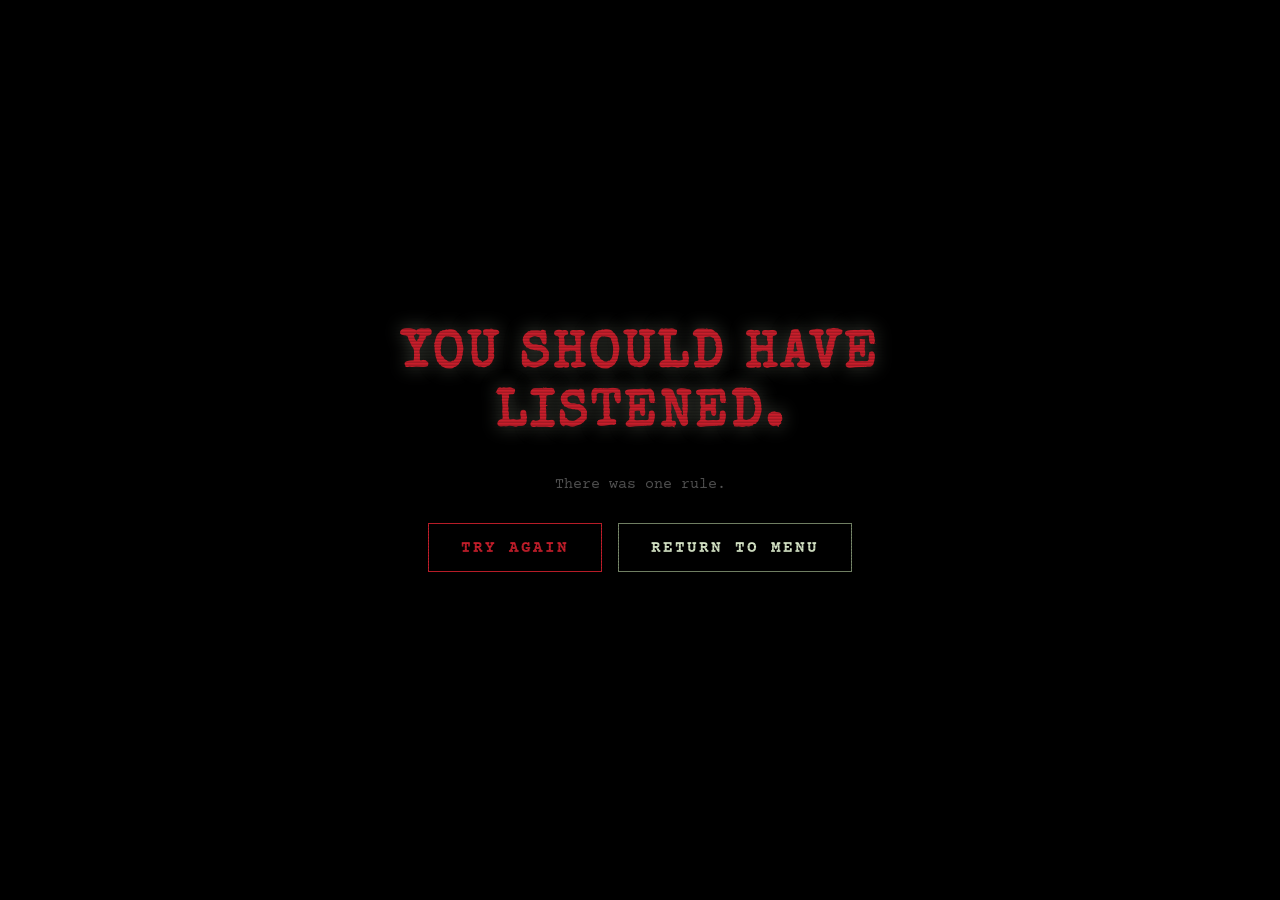
<file: ending-bad.html>
<!DOCTYPE html>
<html lang="en">
<head>
<meta charset="UTF-8">
<title>You Looked</title>
<meta name="viewport" content="width=device-width, initial-scale=1">
<link rel="stylesheet" href="shared/style.css">
</head>
<body>
<div class="crt-overlay"></div>
<div class="report-screen" style="background:#000;">
  <h1 class="report-title warn" style="color:var(--red);">YOU SHOULD HAVE<br>LISTENED.</h1>
  <div class="report-sub" style="color:#555;">
    There was one rule.
  </div>
  <div style="display:flex;gap:16px;flex-wrap:wrap;justify-content:center;">
    <a class="btn" href="game.html" style="border-color:var(--red);color:var(--red);">TRY AGAIN</a>
    <a class="btn" href="index.html" style="border-color:var(--fluor-dim);">RETURN TO MENU</a>
  </div>
</div>
<script src="shared/endings.js"></script>
<script>markEndingSeen("bad");</script>
</body>
</html>
</file>
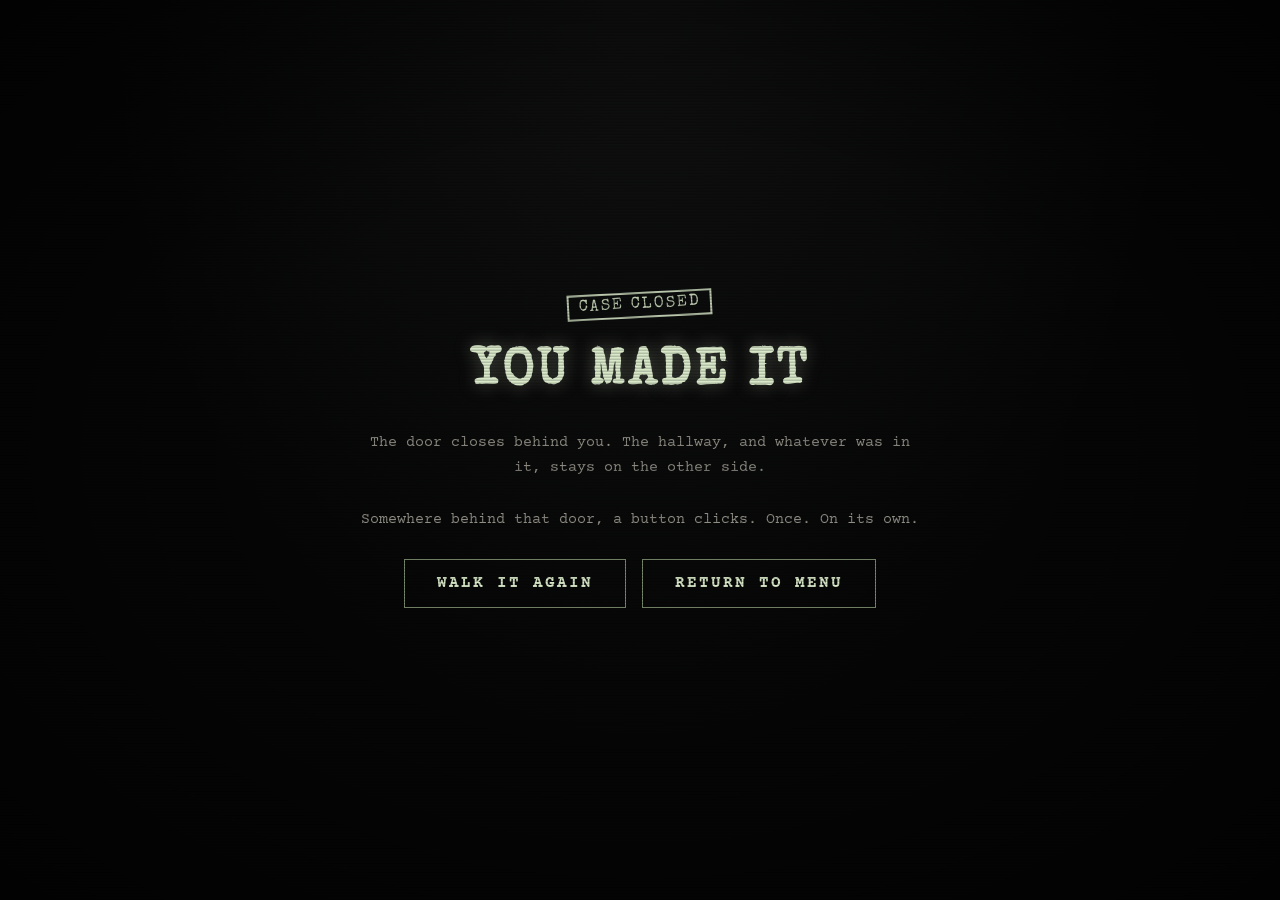
<file: ending-good.html>
<!DOCTYPE html>
<html lang="en">
<head>
<meta charset="UTF-8">
<title>You Made It</title>
<meta name="viewport" content="width=device-width, initial-scale=1">
<link rel="stylesheet" href="shared/style.css">
</head>
<body>
<div class="crt-overlay"></div>
<div class="report-screen">
  <div class="stamp" style="border-color:var(--fluor);color:var(--fluor);">CASE CLOSED</div>
  <h1 class="report-title">YOU MADE IT</h1>
  <div class="report-sub">
    The door closes behind you. The hallway, and whatever was in it, stays on the other side.
    <br><br>
    Somewhere behind that door, a button clicks. Once. On its own.
  </div>
  <div style="display:flex;gap:16px;flex-wrap:wrap;justify-content:center;">
    <a class="btn" href="game.html">WALK IT AGAIN</a>
    <a class="btn" href="index.html" style="border-color:var(--fluor-dim);">RETURN TO MENU</a>
  </div>
</div>
<script src="shared/endings.js"></script>
<script>markEndingSeen("good");</script>
</body>
</html>
</file>
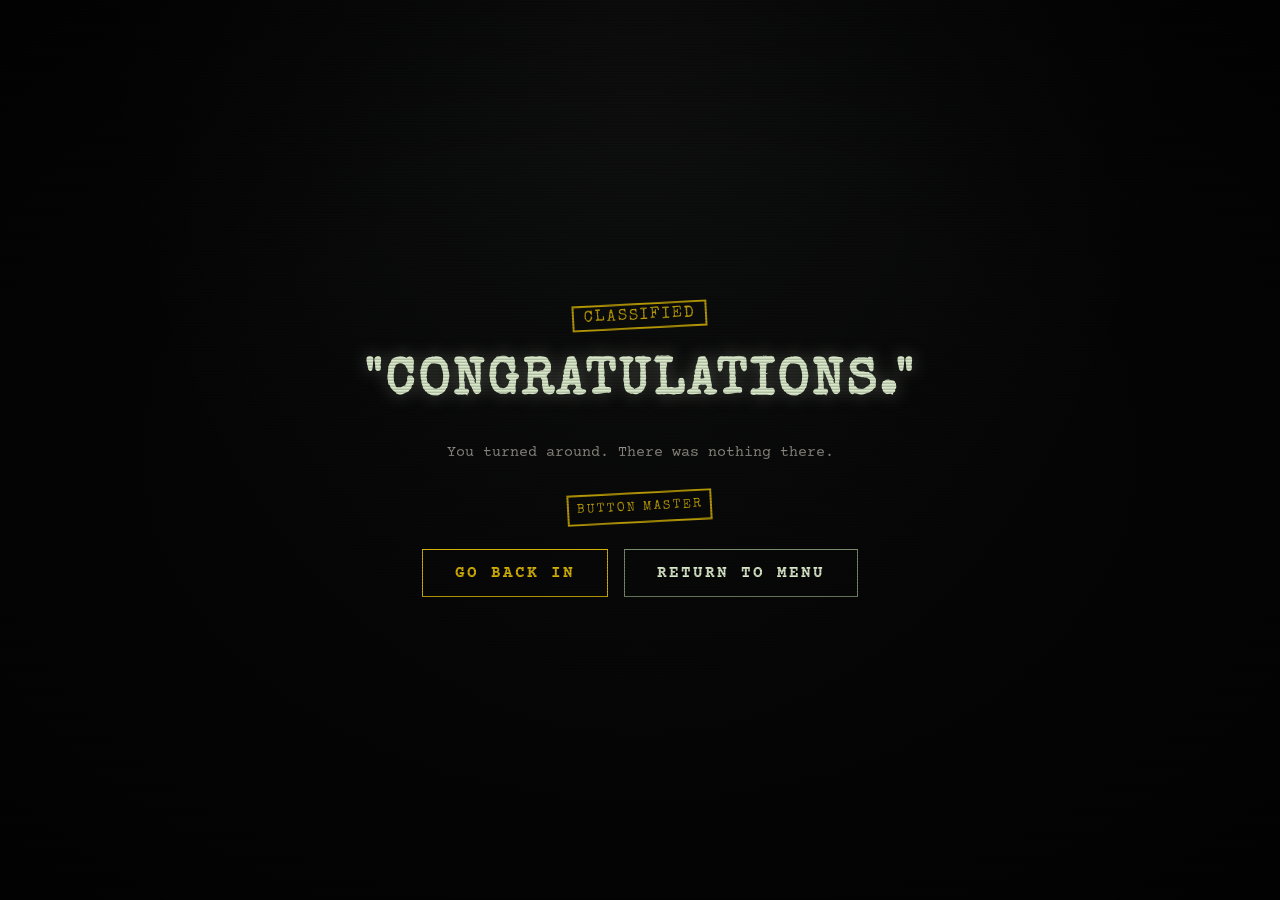
<file: ending-secret.html>
<!DOCTYPE html>
<html lang="en">
<head>
<meta charset="UTF-8">
<title>Button Master</title>
<meta name="viewport" content="width=device-width, initial-scale=1">
<link rel="stylesheet" href="shared/style.css">
</head>
<body>
<div class="crt-overlay"></div>
<div class="report-screen">
  <div class="stamp" style="border-color:var(--yellow);color:var(--yellow);">CLASSIFIED</div>
  <h1 class="report-title flicker">"CONGRATULATIONS."</h1>
  <div class="report-sub">
    You turned around. There was nothing there.
    <br><br>
    <span class="stamp" style="border-color:var(--yellow);color:var(--yellow);font-size:.8rem;">BUTTON MASTER</span>
  </div>
  <div style="display:flex;gap:16px;flex-wrap:wrap;justify-content:center;">
    <a class="btn" href="game.html" style="border-color:var(--yellow);color:var(--yellow);">GO BACK IN</a>
    <a class="btn" href="index.html" style="border-color:var(--fluor-dim);">RETURN TO MENU</a>
  </div>
</div>
<script src="shared/endings.js"></script>
<script>markEndingSeen("secret");</script>
</body>
</html>
</file>
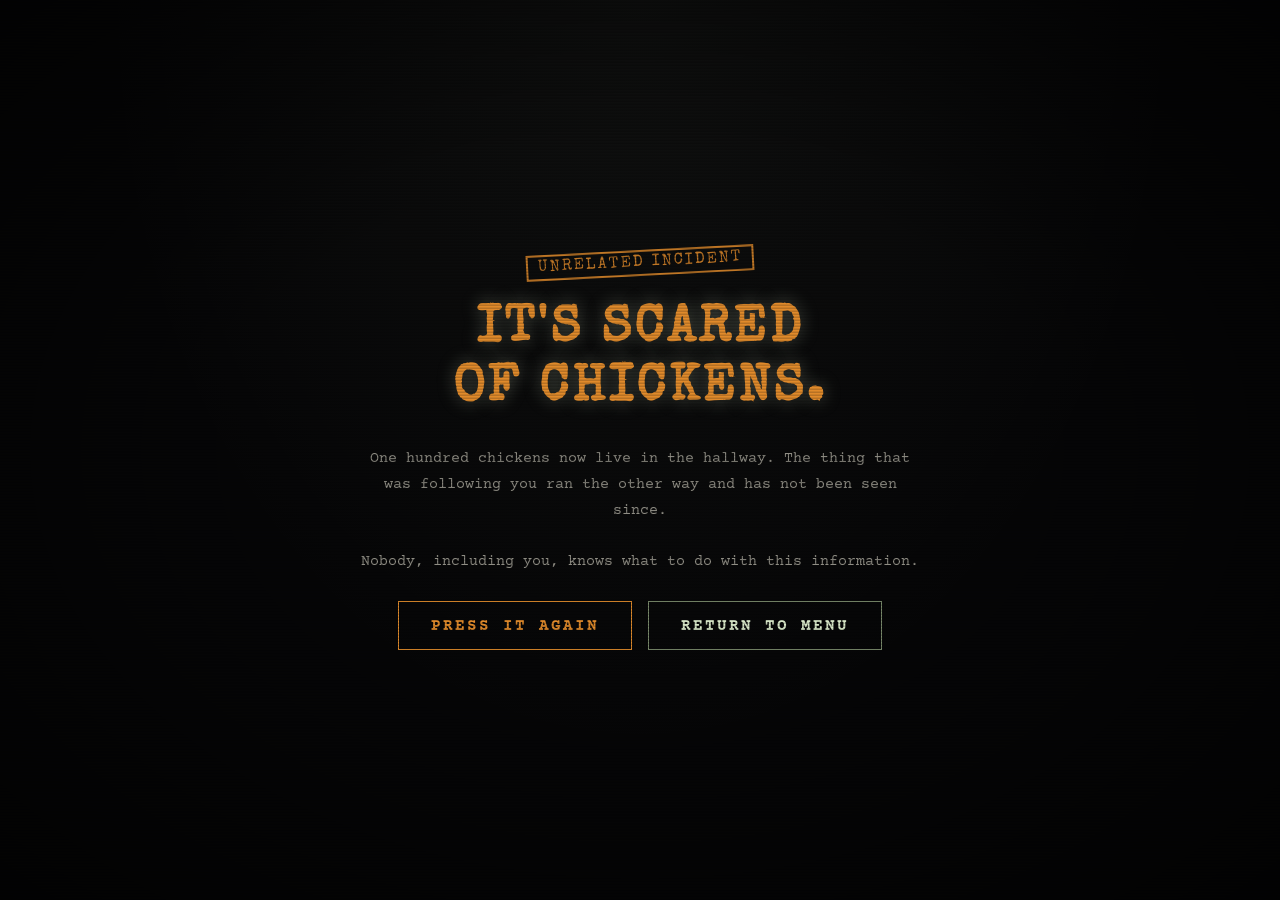
<file: ending-stupid.html>
<!DOCTYPE html>
<html lang="en">
<head>
<meta charset="UTF-8">
<title>Chicken</title>
<meta name="viewport" content="width=device-width, initial-scale=1">
<link rel="stylesheet" href="shared/style.css">
</head>
<body>
<div class="crt-overlay"></div>
<div class="report-screen">
  <div class="stamp" style="border-color:#e08a2b;color:#e08a2b;">UNRELATED INCIDENT</div>
  <h1 class="report-title" style="color:#e08a2b;">IT'S SCARED<br>OF CHICKENS.</h1>
  <div class="report-sub">
    One hundred chickens now live in the hallway. The thing that was following you
    ran the other way and has not been seen since.
    <br><br>
    Nobody, including you, knows what to do with this information.
  </div>
  <div style="display:flex;gap:16px;flex-wrap:wrap;justify-content:center;">
    <a class="btn" href="game.html" style="border-color:#e08a2b;color:#e08a2b;">PRESS IT AGAIN</a>
    <a class="btn" href="index.html" style="border-color:var(--fluor-dim);">RETURN TO MENU</a>
  </div>
</div>
<script src="shared/endings.js"></script>
<script>markEndingSeen("stupid");</script>
</body>
</html>
</file>
<file: shared/style.css>
@import url('https://fonts.googleapis.com/css2?family=Special+Elite&family=Courier+Prime:wght@400;700&display=swap');

:root{
  --bg:#050506;
  --wall:#171712;
  --ceiling:#0c0c0a;
  --fluor:#d9e8c9;
  --fluor-dim:#7a8a6c;
  --red:#c81e2b;
  --yellow:#d4b106;
  --ink:#c9c7bd;
  --font-display:'Special Elite', 'Courier New', monospace;
  --font-mono:'Courier Prime', 'Courier New', monospace;
}

*{ box-sizing:border-box; }

html,body{
  margin:0; padding:0; width:100%; height:100%;
  background:var(--bg); color:var(--ink);
  font-family:var(--font-mono);
  overflow:hidden;
  -webkit-user-select:none; user-select:none;
}

/* ---------------------------------------------------------------------
   Shared "incident report" chrome - a thin scanline + vignette layer
   used on every page for the sickly fluorescent-lit facility feel.
--------------------------------------------------------------------- */
.crt-overlay{
  position:fixed; inset:0; pointer-events:none; z-index:500;
  background:
    repeating-linear-gradient(0deg, rgba(0,0,0,.18) 0px, rgba(0,0,0,.18) 1px, transparent 2px, transparent 3px),
    radial-gradient(ellipse at center, rgba(0,0,0,0) 45%, rgba(0,0,0,.65) 100%);
  mix-blend-mode:multiply;
}

.stamp{
  font-family:var(--font-display);
  letter-spacing:2px;
  color:var(--red);
  border:2px solid var(--red);
  padding:.2em .6em;
  display:inline-block;
  transform:rotate(-3deg);
  opacity:.85;
}

button, .btn{
  font-family:var(--font-mono);
  font-weight:700;
  letter-spacing:2px;
  text-transform:uppercase;
  background:transparent;
  color:var(--fluor);
  border:1px solid var(--fluor-dim);
  padding:.9em 2em;
  cursor:pointer;
  transition:.2s;
  text-decoration:none;
  display:inline-block;
}
button:hover, .btn:hover{
  background:var(--fluor);
  color:#000;
  border-color:var(--fluor);
}

/* ---------------------------------------------------------------------
   Menu / ending page layout
--------------------------------------------------------------------- */
.report-screen{
  position:fixed; inset:0;
  display:flex; flex-direction:column; align-items:center; justify-content:center;
  gap:26px; text-align:center; padding:30px;
  background:
    radial-gradient(ellipse at 50% 0%, rgba(217,232,201,.05), transparent 60%),
    var(--bg);
}

.report-title{
  font-family:var(--font-display);
  font-size:3.2rem;
  color:var(--fluor);
  text-shadow:0 0 18px rgba(217,232,201,.35);
  letter-spacing:3px;
  margin:0;
  line-height:1.15;
}
.report-title .warn{ color:var(--red); }

.report-sub{
  max-width:560px;
  font-family:var(--font-mono);
  font-size:.95rem;
  line-height:1.7;
  color:#8f8d84;
}

.report-controls{
  font-family:var(--font-mono);
  font-size:.8rem;
  color:var(--fluor-dim);
  border-top:1px dashed #333;
  padding-top:14px;
  line-height:1.9;
}
.report-controls b{ color:var(--fluor); }

.flicker{ animation:flicker 4s infinite; }
@keyframes flicker{
  0%,19%,21%,23%,55%,57%,100%{ opacity:1; }
  20%,22%,56%{ opacity:.4; }
}

.endings-tracker{
  font-family:var(--font-mono);
  font-size:.78rem;
  letter-spacing:1px;
  color:var(--fluor-dim);
}
.endings-tracker span.found{ color:var(--fluor); }
</file>
